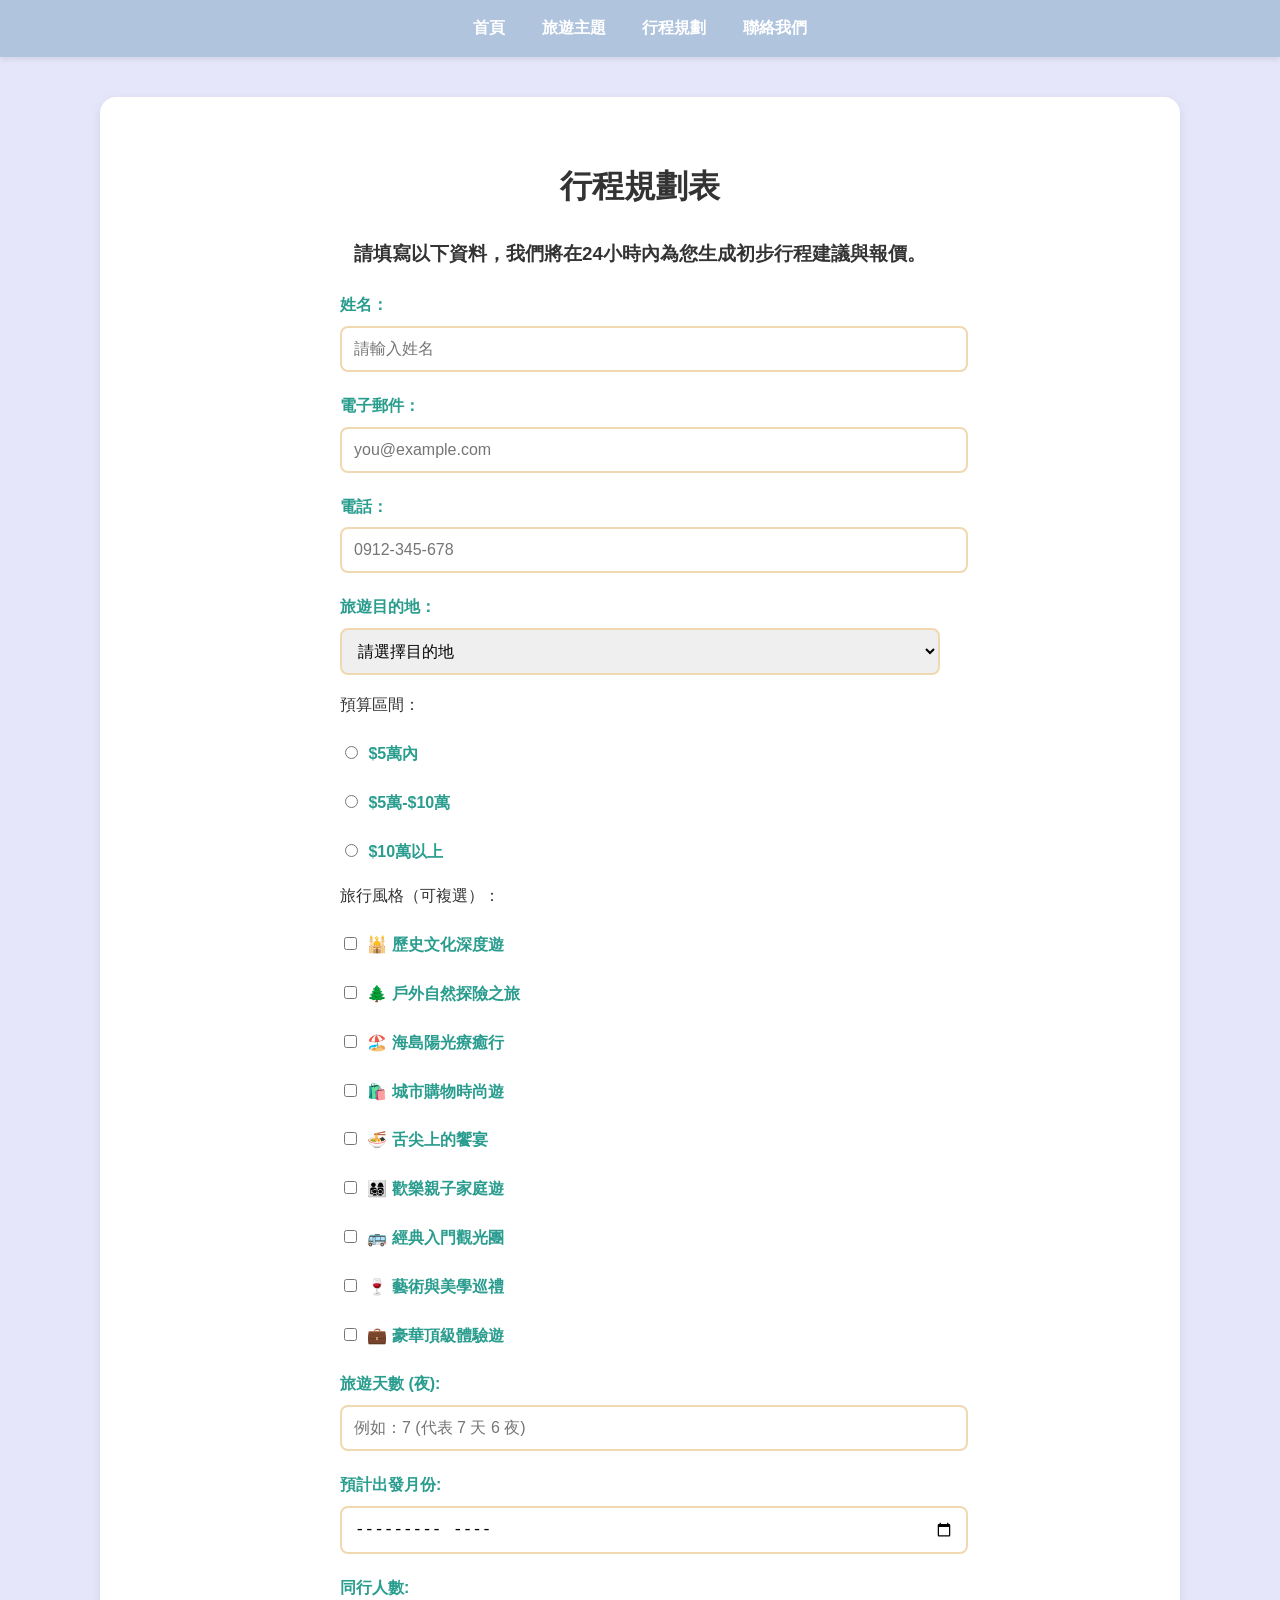
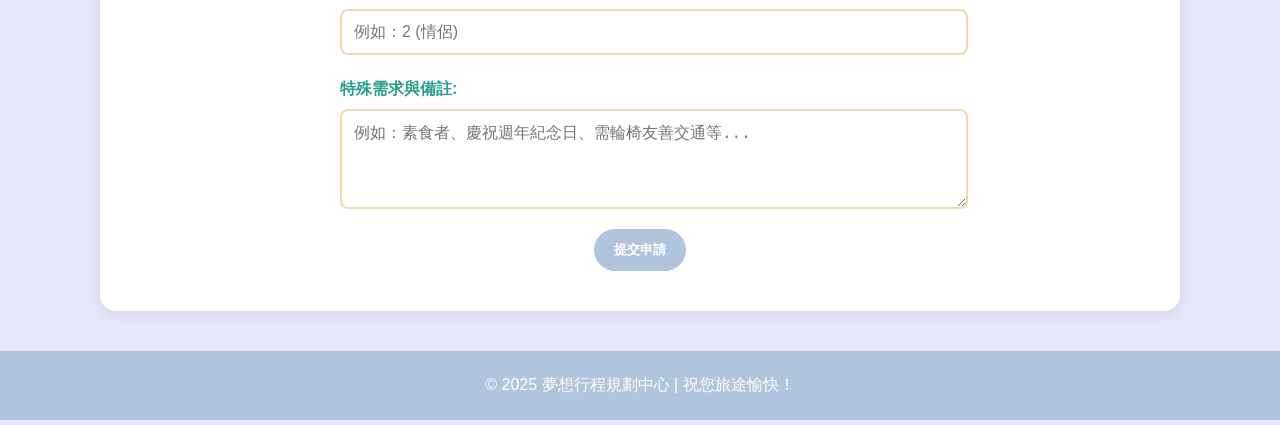
<file: apply.html>
<!DOCTYPE html>
<html lang="zh-Hant">
<head>
  <meta name="viewport" content="width=device-width, initial-scale=1.0">
  <meta charset="UTF-8">
  <title>行程規劃</title>
  <link rel="stylesheet" href="style.css">
</head>
<body>
  <nav class="nav">
    <a href="index.html" class="nav__link">首頁</a>
    <a href="theme.html" class="nav__link">旅遊主題</a>
    <a href="apply.html" class="nav__link">行程規劃</a>
    <a href="contact.html" class="nav__link">聯絡我們</a>
  </nav>

  <div class="container">
    <h1>行程規劃表</h1>
    <h3>請填寫以下資料，我們將在24小時內為您生成初步行程建議與報價。</h3>

    <form action="thankyou.html" method="get">
      <label for="name">姓名：</label>
      <input type="text" id="name" name="name" placeholder="請輸入姓名" required>

      <label for="email">電子郵件：</label>
      <input type="email" id="email" name="email" placeholder="you@example.com" required>

      <label for="phone">電話：</label>
      <input type="tel" id="phone" name="phone" placeholder="0912-345-678" required>

<label for="animal">旅遊目的地：</label>
<select id="animal" name="animal" required>
  <option value="">請選擇目的地</option>
  <optgroup label="亞洲">
    <option value="日本">日本</option>
    <option value="韓國">韓國</option>
    <option value="香港">香港</option>
  </optgroup>
  <optgroup label="歐洲">
    <option value="義大利">義大利</option>
    <option value="法國">法國</option>
    <option value="英國">英國</option>
  </optgroup>
  <optgroup label="美洲">
    <option value="美國">美國</option>
    <option value="加拿大">加拿大</option>
  </optgroup>
  <optgroup label="其他特殊目的地">
  <option value="南極">南極</option>
  <option value="北極">北極</option>
  <option value="杜拜">杜拜</option>
  </optgroup>
</select>

      <p>預算區間：</p>
      <label><input type="radio" name="house" value="apartment"> $5萬內</label>
      <label><input type="radio" name="house" value="house"> $5萬-$10萬</label>
      <label><input type="radio" name="house" value="other"> $10萬以上</label>

      <p>旅行風格（可複選）：</p>
      <label><input type="checkbox" name="experience" value="dog"> 🕌 歷史文化深度遊</label>
      <label><input type="checkbox" name="experience" value="cat"> 🌲 戶外自然探險之旅</label>
      <label><input type="checkbox" name="experience" value="none"> 🏖️ 海島陽光療癒行</label>
      <label><input type="checkbox" name="experience" value="none"> 🛍️ 城市購物時尚遊</label>
      <label><input type="checkbox" name="experience" value="none"> 🍜 舌尖上的饗宴</label>
      <label><input type="checkbox" name="experience" value="none"> 👨‍👩‍👧‍👦 歡樂親子家庭遊</label>
      <label><input type="checkbox" name="experience" value="none"> 🚌 經典入門觀光團</label>
      <label><input type="checkbox" name="experience" value="none"> 🍷 藝術與美學巡禮</label>
      <label><input type="checkbox" name="experience" value="none"> 💼 豪華頂級體驗遊</label>
      
      <label for="duration">旅遊天數 (夜):</label>
      <input type="number" id="duration" name="duration" min="3" max="60" placeholder="例如：7 (代表 7 天 6 夜)" required>
      <label for="travel-month">預計出發月份:</label>
      <input type="month" id="travel-month" name="travel-month" required>
      <label for="pax">同行人數:</label>
      <input type="number" id="pax" name="pax" min="1" placeholder="例如：2 (情侶)" required>
      <label for="notes">特殊需求與備註:</label>
      <textarea id="notes" name="notes" rows="4" placeholder="例如：素食者、慶祝週年紀念日、需輪椅友善交通等..."></textarea>

      <div class="btn-group">
        <button class="btn" type="submit">提交申請</button>
      </div>
    </form>
  </div>

  <footer>
    © 2025 夢想行程規劃中心 | 祝您旅途愉快！
  </footer>
</body>
</html>
</file>
<file: style.css>
/* === 全站顏色設定 === */
:root {
  --main-color: #b0c4de;      /* 橘色 */
  --main-dark: #e6e6fa;       /* 深橘紅 */
  --accent-color: #2a9d8f;    /* 粉綠 */
  --bg-light: #e6e6fa;        /* 米白背景 */
  --text-color: #333;
}

/* === Flex 版型讓 footer 永遠在底部 === */
html, body {
  height: 100%;
  margin: 0;
  display: flex;
  flex-direction: column;
}

/* === 全域設定 === */
body {
  font-family: "Noto Sans TC", "Comic Neue", sans-serif;
  background-color: var(--bg-light);
  color: var(--text-color);
  line-height: 1.8;
}

/* === 導覽列 === */
.nav {
  background-color: var(--main-color);
  text-align: center;
  padding: 14px 0;
  box-shadow: 0 2px 6px rgba(0,0,0,0.1);
}
.nav__link {
  color: #fff;
  text-decoration: none;
  margin: 0 16px;
  font-weight: 600;
  transition: color 0.3s ease;
}
.nav__link:hover {
  color: var(--accent-color);
}

/* Hero：整張圖當背景 */
.hero {
  position: relative;
  min-height: 320px;                  /* 視覺高度 */
  padding: 60px 20px;                 /* 內距避免文字貼邊 */
  border-radius: 0px;
  box-shadow: 0 3px 12px rgba(0,0,0,0.15);
  background-image: 
    linear-gradient(                  /* 上方淡淡的漸層做遮罩，讓字清楚 */
      rgba(0,0,0,0.25), 
      rgba(0,0,0,0.25)
    ),
    url("/image/index1.jpg");                  /* ← 換成你的圖片檔名 */
  background-size: cover;             /* 充滿區塊、不變形 */
  background-position: center;        /* 居中對齊 */
  color: #fff;                        /* 讓文字變白 */
  display: flex;                      /* 置中內容 */
  align-items: center;                /* 垂直置中 */
  justify-content: center;            /* 水平置中 */
  text-align: center;                 /* 文字置中 */
}

/* 文字容器（可加一點陰影提升可讀性） */
.hero__content h1 { 
  margin: 0 0 8px;
  font-size: 2rem;
  text-shadow: 0 2px 8px rgba(0,0,0,0.35);
}
.hero__content p {
  margin: 0 0 16px;
  text-shadow: 0 2px 6px rgba(0,0,0,0.3);
}

.hero h1 {
  color: #fff;
  font-size: 2.2rem;
  letter-spacing: 1px;
}
.hero p {
  font-size: 1.1rem;
  margin: 12px 0 20px;
}



/* === 主容器 === */
.container {
  width: 85%;
  max-width: 1000px;
  margin: 40px auto;
  background-color: #fff;
  padding: 40px;
  border-radius: 16px;
  box-shadow: 0 4px 12px rgba(0,0,0,0.08);
  flex: 1; /* 撐開主體空間 */
}

.container h3 {
    text-align: center;
    margin-bottom: 20px;
    color: var(--text-color);
}

/* === 標題 === */
h1, h2 {
  text-align: center;
}
h2 {
  color: var(--accent-color);
  font-size: 1.6rem;
}

/* === 按鈕 === */
.btn {
  background-color: var(--main-color);
  color: #fff;
  padding: 12px 20px;
  border: none;
  border-radius: 50px;
  cursor: pointer;
  transition: all 0.3s ease;
  font-weight: 600;
}
.btn:hover {
  background-color: var(--main-dark);
  transform: translateY(-3px);
  box-shadow: 0 4px 8px rgba(0,0,0,0.2);
}

.btn-group {
  text-align: center;
  margin-top: 10px;
}

/* === 表單 === */
form {
  width: 100%;
  max-width: 600px;
  margin: 0 auto;
}
label {
  font-weight: bold;
  display: block;
  margin-top: 20px;
  color: var(--accent-color);
}
input, select, textarea {
  width: 100%;
  padding: 12px;
  margin-top: 6px;
  border: 2px solid #f0d8b0;
  border-radius: 8px;
  transition: border-color 0.3s ease;
  font-size: 1rem;
}
input:focus, select:focus, textarea:focus {
  border-color: var(--main-color);
  outline: none;
}
input[type="radio"], input[type="checkbox"] {
  width: auto;
  margin-right: 6px;
}

/* === 圖片牆 === */
.gallery {
  display: grid;
  grid-template-columns: repeat(auto-fill, minmax(240px, 1fr));
  gap: 20px;
  margin-top: 20px;
}
.gallery-grid {
    /* 啟用 CSS Grid 佈局 */
    display: grid; 
    
    /* 核心設定：定義 3 欄，每欄平均分配空間 (1fr) */
    grid-template-columns: repeat(3, 1fr); 
    
    /* 設置欄與列之間的間距 (Gap) */
    gap: 20px; 
    
    /* 讓整個九宮格容器在頁面中置中 */
    max-width: 1000px; /* 根據您的設計調整最大寬度 */
    margin: 40px auto; 
    padding: 0 20px; /* 避免靠邊太近 */
}
.gallery img {
  width: 100%;
  height: 220px;
  object-fit: cover;
  border-radius: 16px;
  box-shadow: 0 3px 8px rgba(0,0,0,0.15);
  transition: transform 0.3s ease, box-shadow 0.3s ease;
}
.gallery img:hover {
  transform: scale(1.05);
  box-shadow: 0 6px 16px rgba(0,0,0,0.25);
}

/* === Footer === */
footer {
  text-align: center;
  padding: 20px;
  background-color: var(--main-color);
  color: #fff;
  border-top-left-radius: 0px;
  border-top-right-radius: 0px;
  font-weight: 500;
}

.theme-card {
  text-align: center;
}
.theme-img {
  width: 100%;
  height: 220px;
  object-fit: cover;
  border-radius: 12px;
  cursor: pointer;
  transition: transform 0.2s;
}
.theme-img:hover {
  transform: scale(1.05);
}

/* 彈出視窗樣式 */
.theme-dialog{
  border: none;
  border-radius: 16px;
  padding: 20px;
  max-width: 400px;
  text-align: center;
  background: rgba(255, 255, 255, 0.95);
  box-shadow: 0 8px 24px rgba(0,0,0,0.2);
  backdrop-filter: blur(5px);
}
.dialog-img {
  width: 80%;
  border-radius: 12px;
  margin-bottom: 10px;
}

/* 背景半透明遮罩 */
::backdrop {
  background: rgba(0,0,0,0.4);
}




/* === 響應式設計開始 === */

/* === 手機尺寸 (max-width: 768px) ===
   當螢幕寬度小於或等於 768px 時套用。
   通常代表手機或小型平板。
   調整字體、導覽列方向、容器間距等。
*/
@media (max-width: 768px) {

  body {
    font-size: 14px;     /* 字體縮小一點，符合手機畫面 */
    line-height: 1.6;    /* 調整行距，提升閱讀性 */
  }

  .nav {
    display: flex;
    flex-direction: column;  /* 導覽列從橫排變直排 */
    padding: 8px 0;          /* 上下間距縮小 */
  }

  .nav__link {
    margin: 6px 0;           /* 每個導覽項目上下留空，避免擠在一起 */
  }

  .container {
    width: 95%;              /* 主內容區放寬，幾乎滿版 */
    padding: 20px;           /* 內距縮小，畫面更緊湊 */
  }

  .gallery-grid {
    grid-template-columns: 1fr;   /* 圖片牆改為單欄顯示 */
  }

  .hero {
    padding: 40px 10px;      /* Hero 區內距縮小 */
  }

  .hero__content h1 {
    font-size: 1.6rem;       /* 主標題文字變小以符合手機畫面 */
  }

  img,
  .dialog-img {
    width: 100%;             /* 圖片寬度自動填滿容器 */
    height: auto;            /* 高度自動等比例縮放，避免變形 */
  }
}

/* === 平板尺寸 (min-width: 769px) and (max-width: 1024px) ===
   當螢幕寬度介於 769px～1024px（例如 iPad、平板電腦）時套用。
   主要調整圖片牆為兩欄。
*/
@media (min-width: 769px) and (max-width: 1024px) {
  .gallery-grid{
    grid-template-columns: repeat(2, 1fr);  /* 兩欄圖片排列 */
  }
}

/* === 桌機尺寸 (min-width: 1025px) ===
   螢幕寬度大於 1025px（桌上型電腦或大型螢幕）時套用。
   保持原本三欄設計。
*/
@media (min-width: 1025px) {
  .gallery-grid {
    grid-template-columns: repeat(3, 1fr);  /* 三欄圖片排列 */
  }
}
</file>
